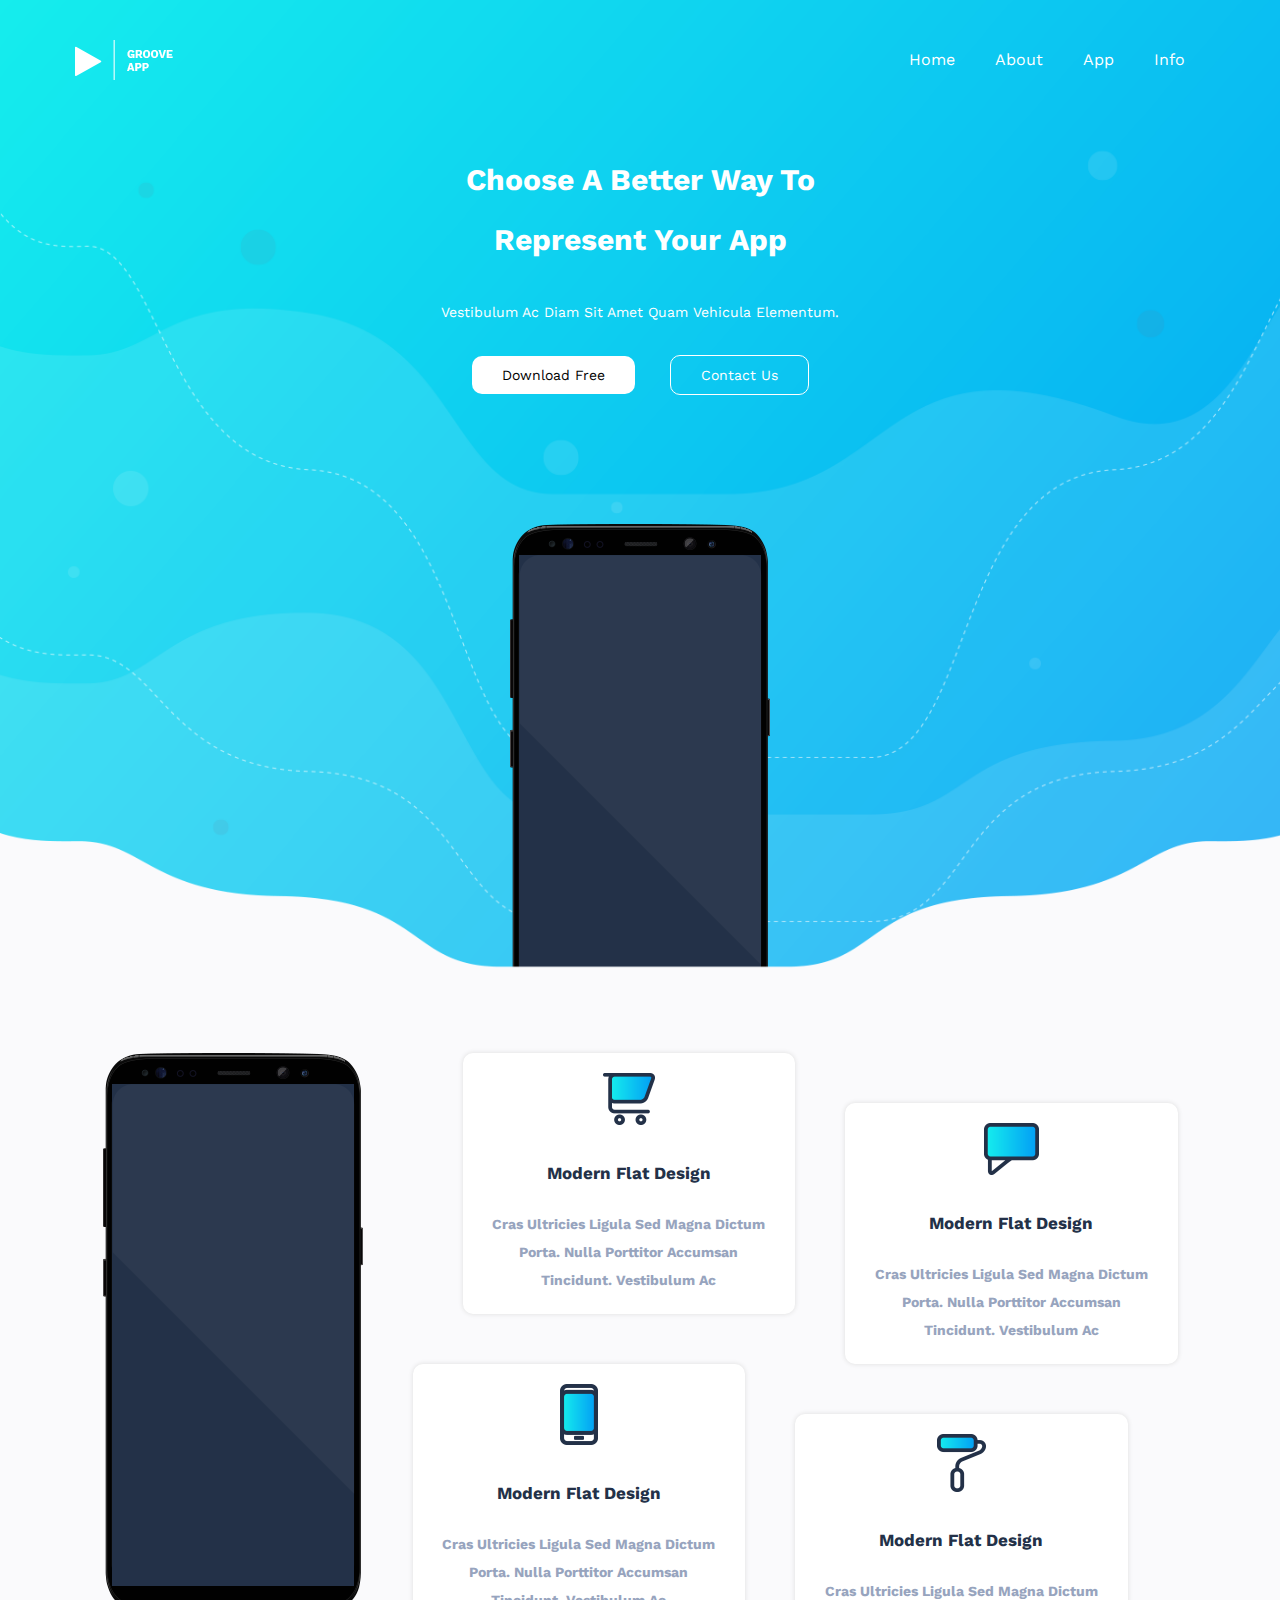
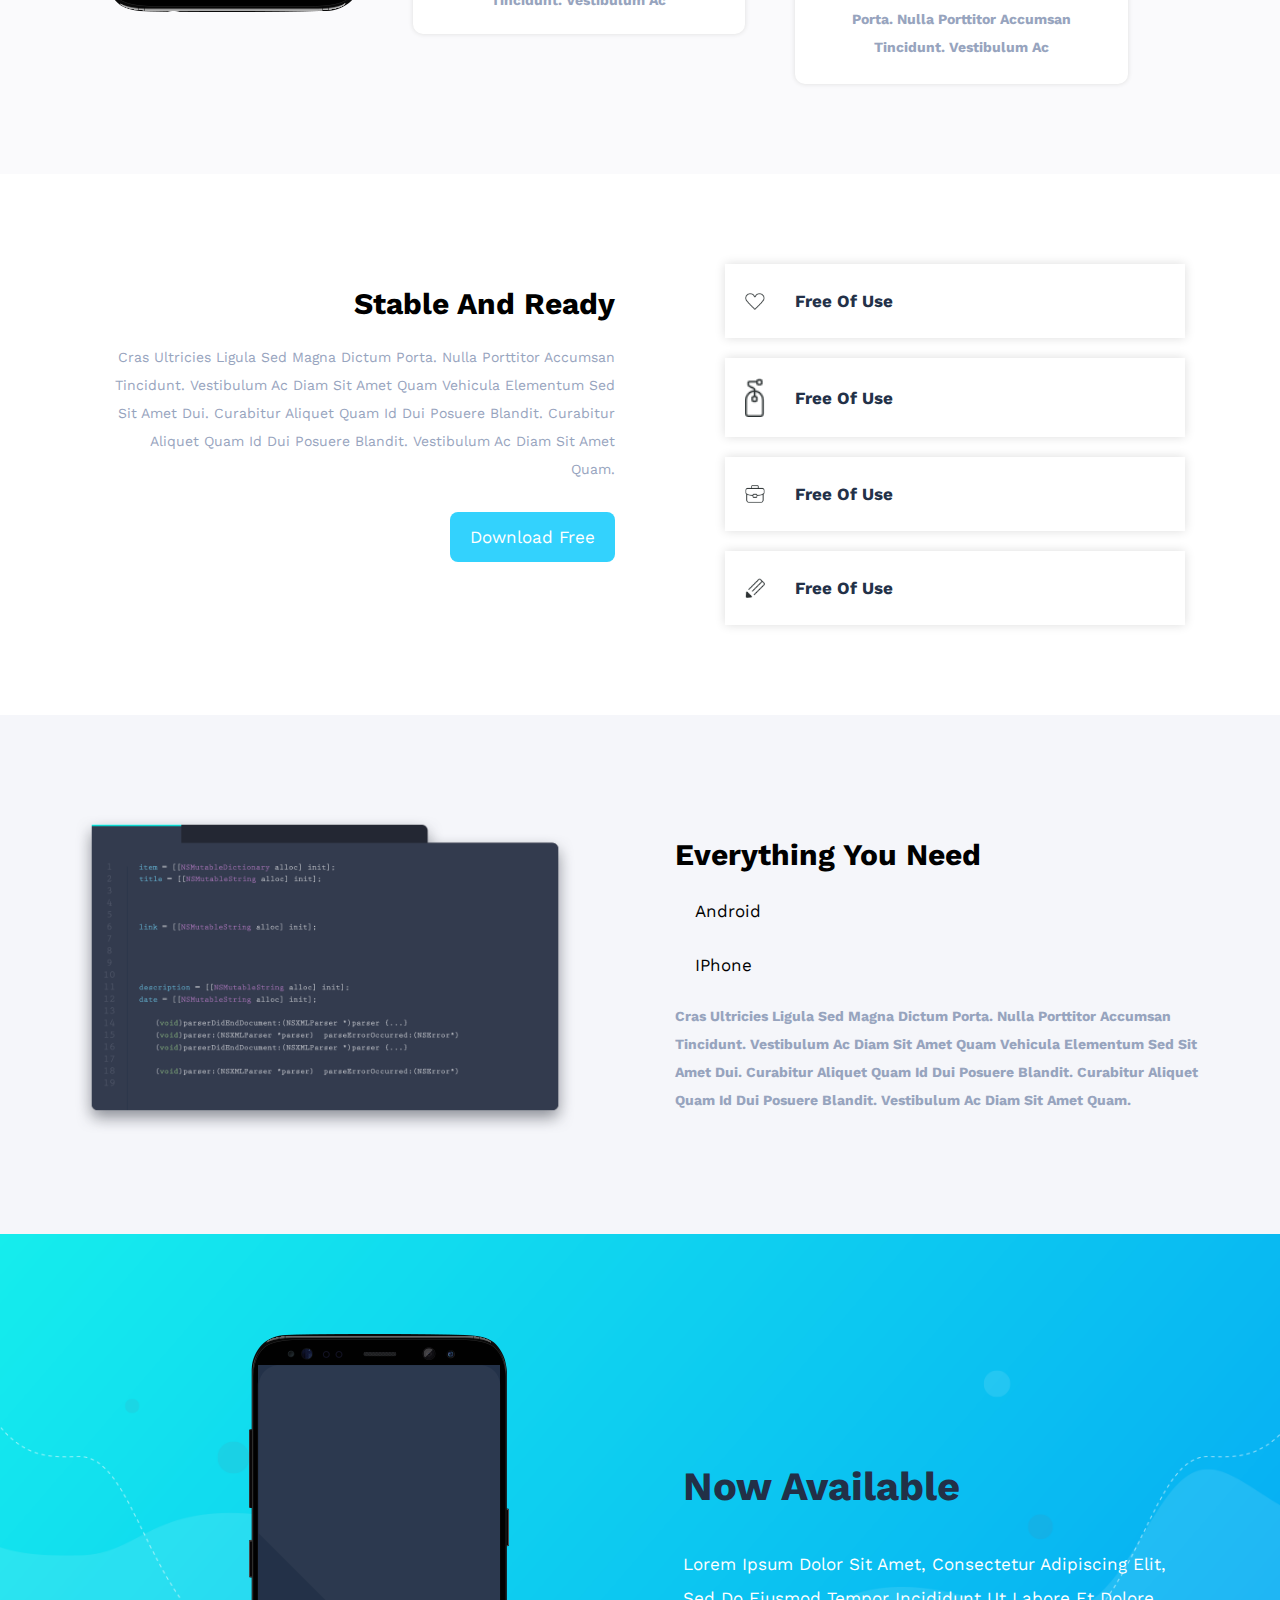
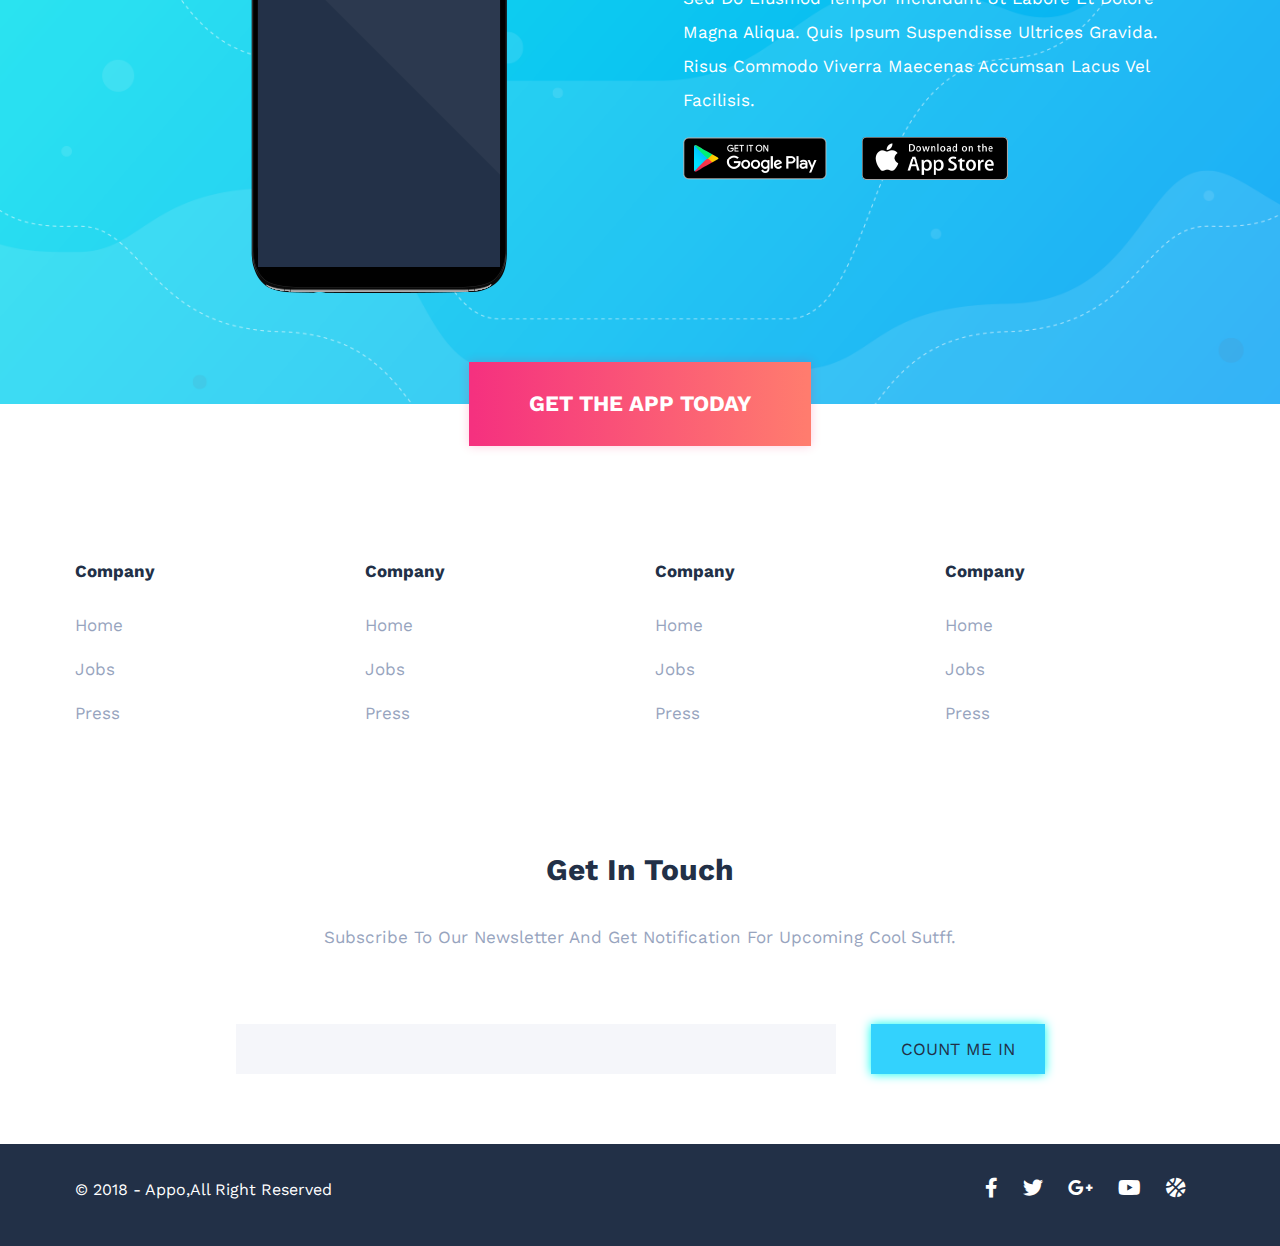
<file: index.html>
<!DOCTYPE html>
<html lang="en">
<head>
    <meta charset="UTF-8">
    <meta http-equiv="X-UA-Compatible" content="IE=edge">
    <meta name="viewport" content="width=device-width, initial-scale=1.0">
    <link rel="stylesheet" href="https://cdnjs.cloudflare.com/ajax/libs/font-awesome/5.15.4/css/all.min.css" integrity="sha512-1ycn6IcaQQ40/MKBW2W4Rhis/DbILU74C1vSrLJxCq57o941Ym01SwNsOMqvEBFlcgUa6xLiPY/NS5R+E6ztJQ==" crossorigin="anonymous" referrerpolicy="no-referrer" />
    <link rel="stylesheet" href="css/Vibo.css">
    <title>Vibo | template 6</title>
</head>
<body>
    <script>
        function name() {
             f = document.querySelector(".menu");
             f.style.display == "flex" ? f.style="display: none;": f.style="display: flex;";
        }
    </script>
    <!-- start header -->
    <header>
        <div class="container">
            <img src="img/Logo.png" alt="Logo">
            <i class="fas fa-bars" onclick="name()"></i>
            <ul class="menu">
                <li><a href="#home">Home</a></li>
                <li><a href="#about">About</a></li>
                <li><a href="#app">App</a></li>
                <li><a href="#info">Info</a></li>
            </ul>
        </div>
    </header>
    <!-- end header -->
    <!-- start landing -->
    <section class="landing">
        <div class="container">
            <div class="box">
                <h1>Choose a better way to represent your app</h1>
                <p>Vestibulum ac diam sit amet quam vehicula elementum.</p>
                <div class="link">
                    <a href="#">Download Free</a>
                    <a href="#">Contact Us</a>
                </div>
            </div>
            <img src="img/phone.png" alt="phone">
        </div>
    </section>
    <!-- end landing -->
    <!-- start Services -->
    <section class="Services">
        <div class="bg"><img src="img/Background1.png" alt=""></div>
        <div class="container">
            <div class="img"><img src="img/phone.png" alt=""></div>
            <div class="grid">
                <div class="box">
                    <img src="img/Icon1.png" alt="Icon">
                    <h4>Modern Flat Design</h4>
                    <p>cras ultricies ligula sed magna dictum porta. Nulla porttitor accumsan tincidunt. Vestibulum ac </p>
                </div>
                <div class="box">
                    <img src="img/Icon2.png" alt="Icon">
                    <h4>Modern Flat Design</h4>
                    <p>cras ultricies ligula sed magna dictum porta. Nulla porttitor accumsan tincidunt. Vestibulum ac </p>
                </div>
                <div class="box">
                    <img src="img/Icon3.png" alt="Icon">
                    <h4>Modern Flat Design</h4>
                    <p>cras ultricies ligula sed magna dictum porta. Nulla porttitor accumsan tincidunt. Vestibulum ac </p>
                </div>
                <div class="box">
                    <img src="img/Icon4.png" alt="Icon">
                    <h4>Modern Flat Design</h4>
                    <p>cras ultricies ligula sed magna dictum porta. Nulla porttitor accumsan tincidunt. Vestibulum ac </p>
                </div>
            </div>
        </div>
    </section>
    <!-- end Services -->
    <!-- start App-Middle -->
    <section class="app-Middle">
        <div class="container">
            <div class="ready">
                <h3>Stable And Ready</h3>
                <p>Cras ultricies ligula sed magna dictum porta. Nulla porttitor accumsan tincidunt. Vestibulum ac diam sit amet quam vehicula elementum sed sit amet dui. Curabitur aliquet quam id dui posuere blandit. Curabitur aliquet quam id dui posuere blandit. Vestibulum ac diam sit amet quam.</p>
                <a href="#">Download Free</a>
            </div>
            <div class="info">
                <div class="box">
                    <img src="img/Composite Path1.png" alt="">
                    <div class="box-info">
                        <h4 class="title">Free of Use</h4>
                        <p>Cras ultricies ligula sed magna dictum porta. Nulla porttitor accumsan tincidunt. Vestibulum ac diam.</p>
                    </div>
                </div>
                <div class="box">
                    <img src="img/Composite Path2.png" alt="">
                    <div class="box-info">
                        <h4 class="title">Free of Use</h4>
                        <p>Cras ultricies ligula sed magna dictum porta. Nulla porttitor accumsan tincidunt. Vestibulum ac diam.</p>
                    </div>
                </div>
                <div class="box">
                    <img src="img/Composite Path3.png" alt="">
                    <div class="box-info">
                        <h4 class="title">Free of Use</h4>
                        <p>Cras ultricies ligula sed magna dictum porta. Nulla porttitor accumsan tincidunt. Vestibulum ac diam.</p>
                    </div>
                </div>
                <div class="box">
                    <img src="img/Composite Path4.png" alt="">
                    <div class="box-info">
                        <h4 class="title">Free of Use</h4>
                        <p>Cras ultricies ligula sed magna dictum porta. Nulla porttitor accumsan tincidunt. Vestibulum ac diam.</p>
                    </div>
                </div>
            </div>
        </div>
    </section>    
    <!-- end App-Middle -->
    <!-- start App-bottom -->
    <section class="app-bottom">
        <div class="container">
            <img src="img/Code Window.png" alt="">
            <div class="info">
                <h3>Everything You Need</h3>
                <ul>
                    <li>Android</li>
                    <li>iPhone</li>
                </ul>
                <p>Cras ultricies ligula sed magna dictum porta. Nulla porttitor accumsan tincidunt. Vestibulum ac diam sit amet quam vehicula elementum sed sit amet dui. Curabitur aliquet quam id dui posuere blandit. Curabitur aliquet quam id dui posuere blandit. Vestibulum ac diam sit amet quam.</p>
            </div>
        </div>
    </section>
    <!-- end App-bottom -->
    <!-- start phones -->
    <section class="phones">
        <div class="container">
            <div class="img">
                <img src="img/phone.png" alt="">
            </div>
            <div class="info">
                <h3>Now Available</h3>
                <p>Lorem ipsum dolor sit amet, consectetur adipiscing elit, sed do eiusmod tempor incididunt ut labore et dolore magna aliqua. Quis ipsum suspendisse ultrices gravida. Risus commodo viverra maecenas accumsan lacus vel facilisis.</p>
                <a href="#"><img src="img/PlayStore Btn.png" alt=""></a>
                <a href="#"><img src="img/iStore Btn.png" alt=""></a>
            </div>
        </div>
    </section>
    <!-- end phones -->
    <!-- start footer -->
    <footer>
        <div class="container">
            <a href="#">GET THE APP TODAY</a>
            <div class="grid">
                <div class="box">
                    <span class="title">Company</span>
                    <span>Home</span>
                    <span>Jobs</span>
                    <span>Press</span>
                </div>
                <div class="box">
                    <span class="title">Company</span>
                    <span>Home</span>
                    <span>Jobs</span>
                    <span>Press</span>
                </div>
                <div class="box">
                    <span class="title">Company</span>
                    <span>Home</span>
                    <span>Jobs</span>
                    <span>Press</span>
                </div>
                <div class="box">
                    <span class="title">Company</span>
                    <span>Home</span>
                    <span>Jobs</span>
                    <span>Press</span>
                </div>
            </div>
            <h3>Get In Touch</h3>
            <p>Subscribe to our newsletter and get notification for upcoming cool sutff.</p>
            <form action="">
                <input type="text" name="" id="">
                <input type="button" value="COUNT ME IN">
            </form>
        </div>
    </footer>
    <!-- end footer -->
    <div class="footer-bottom">
        <div class="container">
            © 2018 - Appo,All Right Reserved
            <div class="icon">
                <i class="fab fa-facebook-f"></i>
                <i class="fab fa-twitter"></i>
                <i class="fab fa-google-plus-g"></i>
                <i class="fab fa-youtube"></i>
                <i class="fas fa-basketball-ball"></i>
            </div>
        </div>
    </div>
</body>
</html>
</file>
<file: css/Vibo.css>
@import url('https://fonts.googleapis.com/css2?family=Work+Sans:ital,wght@0,100;0,200;0,300;0,400;0,500;0,600;0,700;0,800;0,900;1,100;1,200;1,300;1,400;1,500;1,600;1,700;1,800;1,900&display=swap');
* {
    box-sizing: border-box;
    margin: 0;
    padding: 0;
    text-transform: capitalize;
    font-family: 'Work Sans', sans-serif;
}
html {
    line-height: 2;
    -webkit-text-size-adjust: 100%;
    scroll-behavior: smooth;
}
ul {
    list-style: none;
}
a {
    text-decoration: none;
}
.container {
    width: 1170px;
    padding: 0 20px;
    margin: 0 auto;
}
@media (min-width: 992px) and (max-width: 1200px) {
    .container {
        width: 970px;
    }
} 
@media (min-width: 768px) and (max-width: 991px) {
    .container {
        width: 750px;
    }
}
@media (max-width: 767px) {
    .container {
        width: 100%;
    }
}
/* start header */
header {
    width: 100%;
    position: absolute;
    top: 0;
    left: 0;
}
header .container {
    position: relative;
    padding-top: 40px;
    display: flex;
    align-items: center;
    justify-content: space-between;
}
header .menu {
    display: flex;
}
header .menu a {
    padding: 10px 20px;
    color: #fff;
    transition: 1s all;
}
header .menu a:hover {
    background-color: #fff;
    color: #33d2fd;
}
header .container i {
    display: none;
    color: #fff;
    font-size: 30px;
}
@media (max-width: 767px) {
    header .menu {
        display: none;
    }
    header .container i {
        display: block;
    }
    header .container .menu {
        position: absolute;
        left: 50%;
        transform: translateX(-50%);
        top: 100px;
        display: none;
        justify-content: center;
    }
    header .menu a {
        padding: 10px;
    }
}
/* end header */
/* start landing */
.landing {
    position: relative;
    background-image: url(../img/Background2.png);
    background-size: cover;
    background-repeat: no-repeat;
    z-index: -2;
    text-align: center;
    padding-top: 150px;
}
.landing .container {
    display: flex;
    flex-direction: column;
    align-items: center;
}
.landing .box {
    width: 400px;
    max-width: 100%;
}
.landing .box h1 {
    color: #fff;
    font-size: 30px;
}
.landing p {
    font-size: 14px;
    color: #fff;
    margin: 30px 0;
    line-height: 1.8;
}
.landing .link a:first-of-type {
    display: inline-block;
    padding: 5px 30px;
    color: #000;
    background-color: #fff;
    font-size: 14px;
    border-radius: 10px;
    margin: 0 30px 30px 0;
}
.landing .link a:last-of-type {
    display: inline-block;
    font-size: 14px;
    color: white;
    padding: 5px 30px;
    border: white 1px solid;
    border-radius: 10px;
}
.landing img {
    position: relative;
    top: 100px;
    width: 260px;
}
@media (max-width: 767px) {
    .landing {
        padding-bottom: 200px;
    }
    .landing .link a:last-of-type,
    .landing .link a:first-of-type {
        display: block;
        margin-right: 0;
    }
    .landing img {
        display: none;
    }
}
/* end landing */
/* start Services */
.Services {
    position: relative;
    padding: 70px 0 140px 0;
    background-color: #fafafc;
}
.Services .grid {
    display: grid;
    grid-template-columns: repeat(auto-fill, minmax(250px,1fr));
    gap: 50px;
}
.Services .container {
    display: flex;
    justify-content: center;
    gap: 100px;
    text-align: center;
    position: relative;
}
.Services .bg {
    width: 100%;
    position: absolute;
    top: -150px;
    z-index: -1;
}
.Services .bg img {
    width: 100%;
}
.Services .box {
    position: relative;
    box-shadow: 0 0 5px #ddd;
    border-radius: 10px;
    padding: 20px;
    background-color: #fff;
}
.Services .box h4 {
    margin: 20px 0;
    font-size: 17px;
    color: rgb(35, 49, 72);
}
.Services .box p {
    font-size: 14px;
    color: rgb(151, 164, 190);
    font-weight: bold;
}
.Services .box:nth-child(3),
.Services .box:nth-child(4) {
    left: -50px;
}
.Services .box:nth-child(2),
.Services .box:nth-child(4) {
    top: 50px;
}
@media (max-width: 767px) {
    .Services .container .img {
        display: none;
    }
    .Services .box:nth-child(1),
    .Services .box:nth-child(2),
    .Services .box:nth-child(3),
    .Services .box:nth-child(4) {
        left: 0;
        top: 0;
    }
    .Services .bg {
        top: -100px;
    }
}
@media (min-width: 768px) and (max-width: 991px) {
    .Services .container .img {
        display: none;
    }
    .Services .bg {
        top: -150px;
    }
    .Services .box:nth-child(1),
    .Services .box:nth-child(2),
    .Services .box:nth-child(3),
    .Services .box:nth-child(4) {
        left: 0;
        top: 0;
    }
}
/* end Services */
/* start app-Middle */
.app-Middle {
    padding: 70px 0;
}
.app-Middle .container {
    display: flex;
    gap: 50px;
}
.app-Middle .container div {
    flex: 1;
}
.app-Middle .ready {
    padding: 40px;
    text-align: right;
}
.app-Middle .ready h3 {
    font-size: 30px;
    line-height: 1.3;
}
.app-Middle .ready p {
    margin: 20px 0;
    font-size: 14px;
    color: rgb(151, 164, 190);
} 
.app-Middle .ready a {
    background-color: #33d2fd;
    font-size: 17px;
    color: #fff;
    line-height: 4.005;
    padding: 15px 20px;
    border-radius: 8px;
} 
.app-Middle .box {
    padding: 20px;
    margin: 20px;
    display: flex;
    align-items: center;
    box-shadow: 0 0 10px #ddd;
    transition: .5s;
}
.app-Middle .box:hover {
    background-color: #33d2fd;
    box-shadow: 0 0 20px #33d2fd;
}
.app-Middle .box img {
    width: 50px;
    padding-right: 30px;
}
.app-Middle .box h4 {
    font-size: 17px;
    color: rgb(35, 49, 72);

}
.app-Middle .box p {
    font-size: 14px;
    color: #fff;
    height: 0;
    opacity: 0;
    margin-top: 0;
    transition: .5s;
}
.app-Middle .box:hover p {
    background-color: #33d2fd;
    opacity: 1;
    height: 80px;
    margin-top: 10px;
}
@media (min-width: 768px) and (max-width: 991px) {
    .app-Middle .container {
        gap: 0;
    }
    .app-Middle .box:hover p {
        height: 140px;
    }
}
@media (max-width: 767px) {
    .app-Middle {
        padding: 100px 0;
    }
    .app-Middle .info .box:hover p {
        height: fit-content;
    }
    .app-Middle .container {
        gap: 0;
        flex-direction: column;
    }
    .app-Middle .ready {
        text-align: center;
    }
}
/* end app-Middle */
/* start app-bottom */
.app-bottom {
    background-color: #f5f6fa;
    padding: 100px 0;
}
.app-bottom .container {
    display: flex;
    gap: 100px;
}
.app-bottom img {
    width: 500px;
}
.app-bottom .info h3 {
    margin: 20px 0;
    font-size: 30px;
    line-height: 1.3;
}
.app-bottom .info li {
    font-size: 17px;
    margin: 20px;
}
.app-bottom .info p {
    margin: 20px 0;
    font-size: 14px;
    color: rgb(151, 164, 190);
    font-weight: bold;
}
@media (min-width: 768px) and (max-width: 991px) {
    .app-bottom img {
        display: none;
    }
    .app-bottom .info {
        width: 100%;
        text-align: center;
    }
}
@media (max-width: 767px) {
    .app-bottom .info {
        width: 100%;
        text-align: center;
    }
    .app-bottom img {
        display: none;
    }
}
/* end app-bottom */
/* start phones */
.phones {
    padding: 100px 0;
    background-image: url(../img/Background2.png);
    background-size: cover;
}
.phones .container {
    display: flex;
    align-items: center;
    justify-content: space-evenly;
}
.phones .img {
    width: 50%;
    text-align: center;
}
.phones h3 {
    font-size: 40px;
    color: #223047;
}  
.phones p {
    max-width: 500px;
    font-size: 17px;
    color: #fff;
    margin: 20px 0;
} 
.phones a:first-of-type {
    margin-right: 30px;
}
@media (min-width: 768px) and (max-width: 991px) {
    .phones .img img {
        width: 80%;
    }
}
@media (max-width: 767px) {
    .phones {
        text-align: center;
    }
    .phones .img {
        display: none;
    }
    .phones a:first-of-type {
        margin: 0;
    }
}
/* end phones */
/* start footer */
footer {
    position: relative;
    padding: 150px 0 0;
    text-align: center;
}
footer .container > a {
    display: block;
    position: absolute;
    width: fit-content;
    top: 0;
    left: 50%;
    transform: translate(-50%, -50%);
    padding: 20px 60px;
    background-image: linear-gradient( -90deg, rgb(255,124,110) 1%, rgb(245,49,127) 99%);
    box-shadow: 0 0 10px rgba(255, 7, 95, 0.2);
    color: #fff;
    font-weight: bold;
    font-size: 22px;
}
  
footer .container .grid {
    display: grid;
    grid-template-columns: repeat(auto-fill, minmax(250px,1fr));
    gap: 30px;
    margin-bottom: 100px;
    text-align: left;
}
footer .grid span {
    display: block;
    font-size: 17px;
}
footer .grid span.title {
    font-weight: bolder;
    margin-bottom: 20px;
    color: #223047;
}
footer .grid span:not(.title) {
    margin: 10px 0;
    color: rgb(151, 164, 190);
}
footer h3 {
    font-size: 30px;
    color: #223047;
    margin-bottom: 20px;
} 
footer p {
    font-size: 17px;
    color: rgb(151, 164, 190);
}
footer form {
    margin: 70px 0;
    width: 100%;
}
footer form input {
    outline: none;
    border: none;
    font-size: 17px;
    padding: 15px 30px;
}
footer input[type="text"] {
    background-color: #f5f6fa;
    width: 600px;
    margin-right: 30px;
}
footer input[type="button"] {
    background-color: #33d2fd;
    color: #223047;
    box-shadow: 0 0 10px #00fff0;
}
@media (min-width: 768px) and (max-width: 991px) {
    footer input[type="text"] {
        max-width: 100%;
        margin: 0;
        margin-bottom: 30px;
    }
}
@media (max-width: 767px) {
    footer .container .grid {
        grid-template-columns: repeat(auto-fill, minmax(150px,1fr));
        text-align: center;
    }
    footer input[type="text"] {
        max-width: 100%;
        margin: 0;
        margin-bottom: 30px;
    }
}
/* end footer */
/* start footer-bottom */
.footer-bottom {
    background-color: #223047;
    padding: 30px 0 40px;
}
.footer-bottom .container {
    display: flex;
    align-items: center;
    justify-content: space-between;
    color: #fff;
}
.footer-bottom .container i {
    font-size: 20px;
    margin-right: 20px;
}
/* end footer-bottom */
</file>
